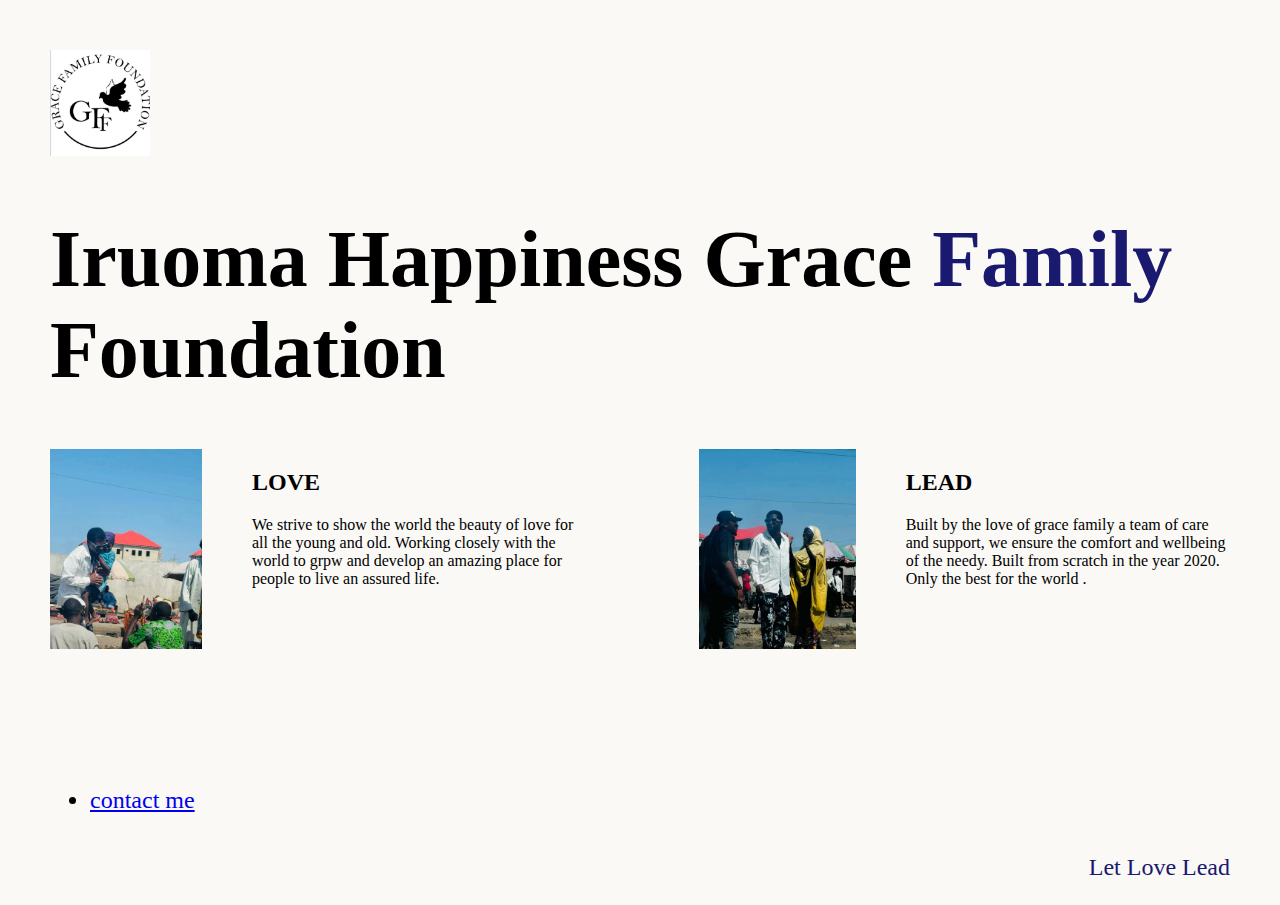
<file: index.html>
<!DOCTYPE html>
<html lang="en">

<head>
    <meta charset="UTF-8">
    <meta name="viewport" content="width=device-width, initial-scale=1.0">
    <title>GF FOUNDATION</title>
    <link rel="stylesheet" href="./GFF.css">


</head>

<body>
    <div class="main">
        <img class="logo" src="./assets/GFF.PNG" alt="logo">
        <h1>Iruoma Happiness Grace <span class="fam">Family</span> Foundation</h1>
        <div class="left card">
            <img class="tile-image" src="./assets/gff3.png" alt="love picture">
            <h2 class="card-title">LOVE</h2>
            <p class="card-text">We strive to show the world the beauty of love for all the young and old. 
                Working closely with the world to grpw and
                develop an amazing place for people to live an assured life.</p>
        </div>

        <div class="right card"><img class="tile-image" src="./assets/gff2.png" alt="standing men">
            <h2 class="card-title">LEAD</h2>
            <P class="card-text">Built by the love of grace family a team of care and support, 
                we ensure the comfort and wellbeing of the needy. 
                Built from
                scratch in the year 2020. Only the best for the world .</P>
        </div>

    </div>
    
    <ul>
        <li><a href="./contact.html">contact me</a></li>
    </ul>

    <footer>
        <p>Let Love Lead</p>
    </footer>
    
</body>

</html>
</file>
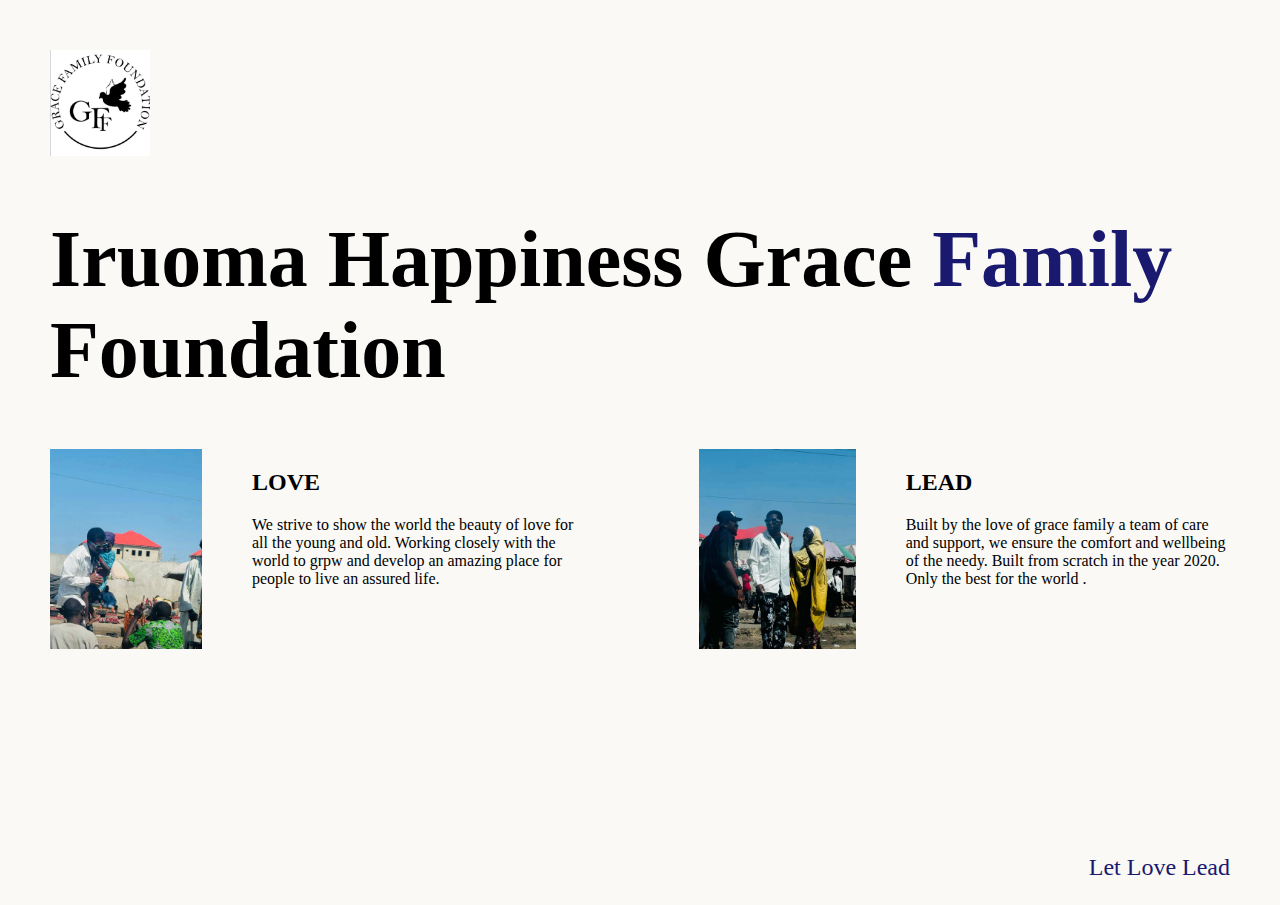
<file: GFF.html>
<!DOCTYPE html>
<html lang="en">

<head>
    <meta charset="UTF-8">
    <meta name="viewport" content="width=device-width, initial-scale=1.0">
    <title>GF FOUNDATION</title>
    <link rel="stylesheet" href="./GFF.css">

</head>

<body>
    <div class="main">
        <img class="logo" src="./assets/GFF.PNG" alt="logo">
        <h1>Iruoma Happiness Grace <span class="fam">Family</span> Foundation</h1>
        <div class="left card">
            <img class="tile-image" src="./assets/gff3.png" alt="love picture">
            <h2 class="card-title">LOVE</h2>
            <p class="card-text">We strive to show the world the beauty of love for all the young and old. 
                Working closely with the world to grpw and
                develop an amazing place for people to live an assured life.</p>
        </div>

        <div class="right card"><img class="tile-image" src="./assets/gff2.png" alt="standing men">
            <h2 class="card-title">LEAD</h2>
            <P class="card-text">Built by the love of grace family a team of care and support, 
                we ensure the comfort and wellbeing of the needy. 
                Built from
                scratch in the year 2020. Only the best for the world .</P>
        </div>
    </div>
    <footer>
        <p>Let Love Lead</p>
    </footer>
    
</body>

</html>
</file>
<file: GFF.css>
body {
    font-family: 'Times New Roman', Times, serif;
    margin: 50px 50px 0 50px;
    background-color: #faf9f6;
    display: flex;
    flex-direction: column;
    min-height: 95vh;
}
.main {
    flex: 1;
}

h1 {
    font-size: 5rem;
}

footer {
    text-align: right;
    color: midnightblue;
    font-size: 1.5rem;
}

.tile-image {
    height: 200px;
    float: left;
    margin-right: 50px;
}

.card {
    width: 45%;
}

.left {
    float: left;
}

.right {
    float: right;
}

.fam {
    color: midnightblue;
}


@media (max-width: 680px) {
    h1 {
        font-size: 3rem;
        text-align: center;
    }

    .card {
        width: 100%;
        display: block;
        margin-bottom: 30px;
        text-align: justify;
    }

    .card img {
        margin-bottom: 10px;
        width: 100%;
        display: inline;
        object-fit: cover;
    }
}
.logo {
    width: 100px;
}

ul > li {
    font-size: 1.5rem;
}
</file>
